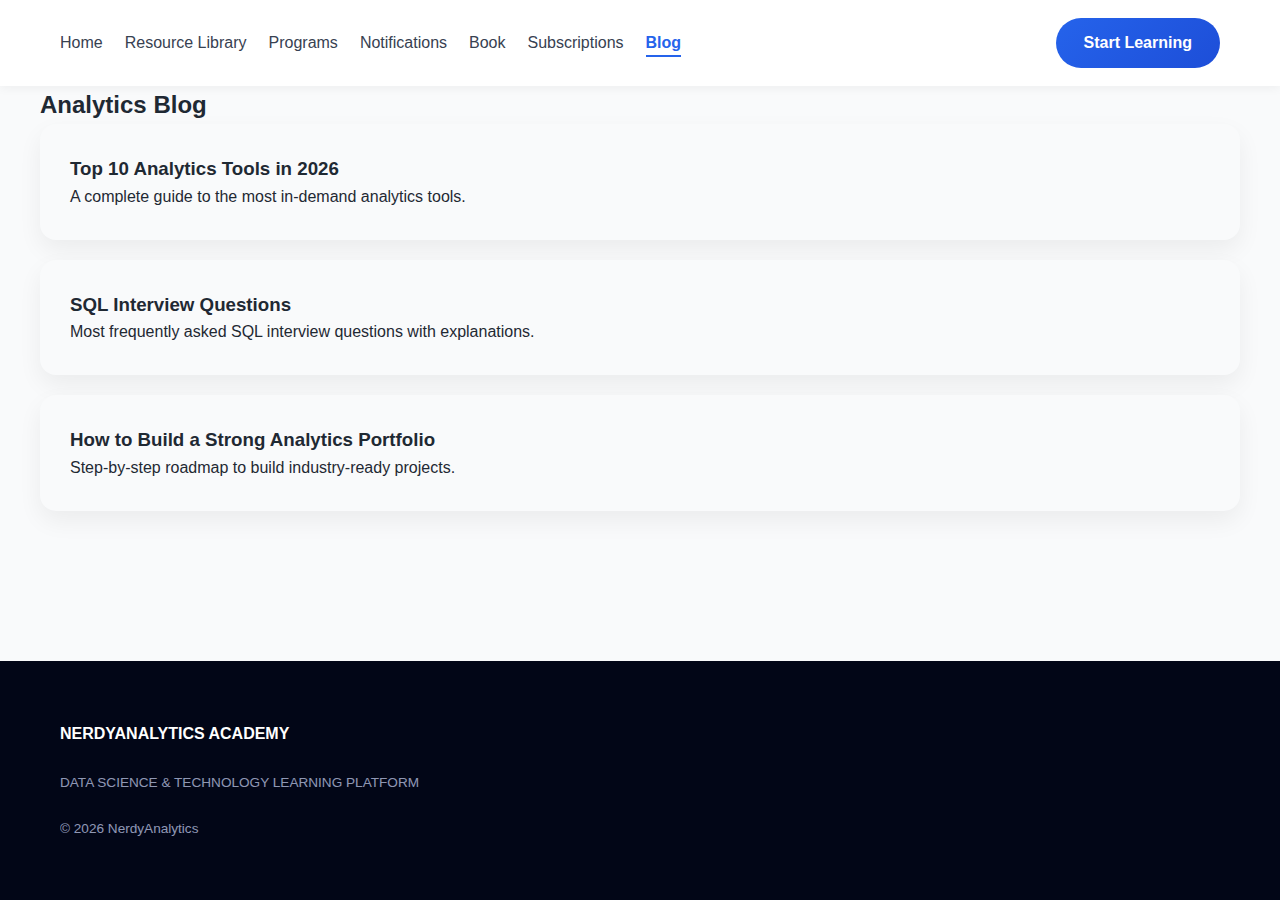
<file: blog.html>
<!DOCTYPE html>
<html lang="en">
<head>
<meta charset="UTF-8">
<meta name="viewport" content="width=device-width, initial-scale=1.0">
<title>Blog | NerdyAnalytics</title>
<link rel="stylesheet" href="styles.css">
</head>

<body>

<header class="site-header">
  <nav class="main-nav">
    <ul>
      <li><a href="index.html">Home</a></li>
      <li><a href="resources.html">Resource Library</a></li>
      <li><a href="programs.html">Programs</a></li>
      <li><a href="notifications.html">Notifications</a></li>
      <li><a href="book.html">Book</a></li>
      <li><a href="subscriptions.html">Subscriptions</a></li>
      <li><a href="blog.html" class="active">Blog</a></li>
    </ul>
    <a class="button primary" href="programs.html">Start Learning</a>
  </nav>
</header>

<main>

<section class="section">
  <div class="container">

    <h2>Analytics Blog</h2>

    <div class="card">
      <h3>Top 10 Analytics Tools in 2026</h3>
      <p>A complete guide to the most in-demand analytics tools.</p>
    </div>

    <div class="card">
      <h3>SQL Interview Questions</h3>
      <p>Most frequently asked SQL interview questions with explanations.</p>
    </div>

    <div class="card">
      <h3>How to Build a Strong Analytics Portfolio</h3>
      <p>Step-by-step roadmap to build industry-ready projects.</p>
    </div>

  </div>
</section>

</main>

<footer class="site-footer">
  <div class="footer-info">
    <h4>NERDYANALYTICS ACADEMY</h4>
    <p>DATA SCIENCE & TECHNOLOGY LEARNING PLATFORM</p>
  </div>
  <p>© 2026 NerdyAnalytics</p>
</footer>

</body>
</html>
</file>
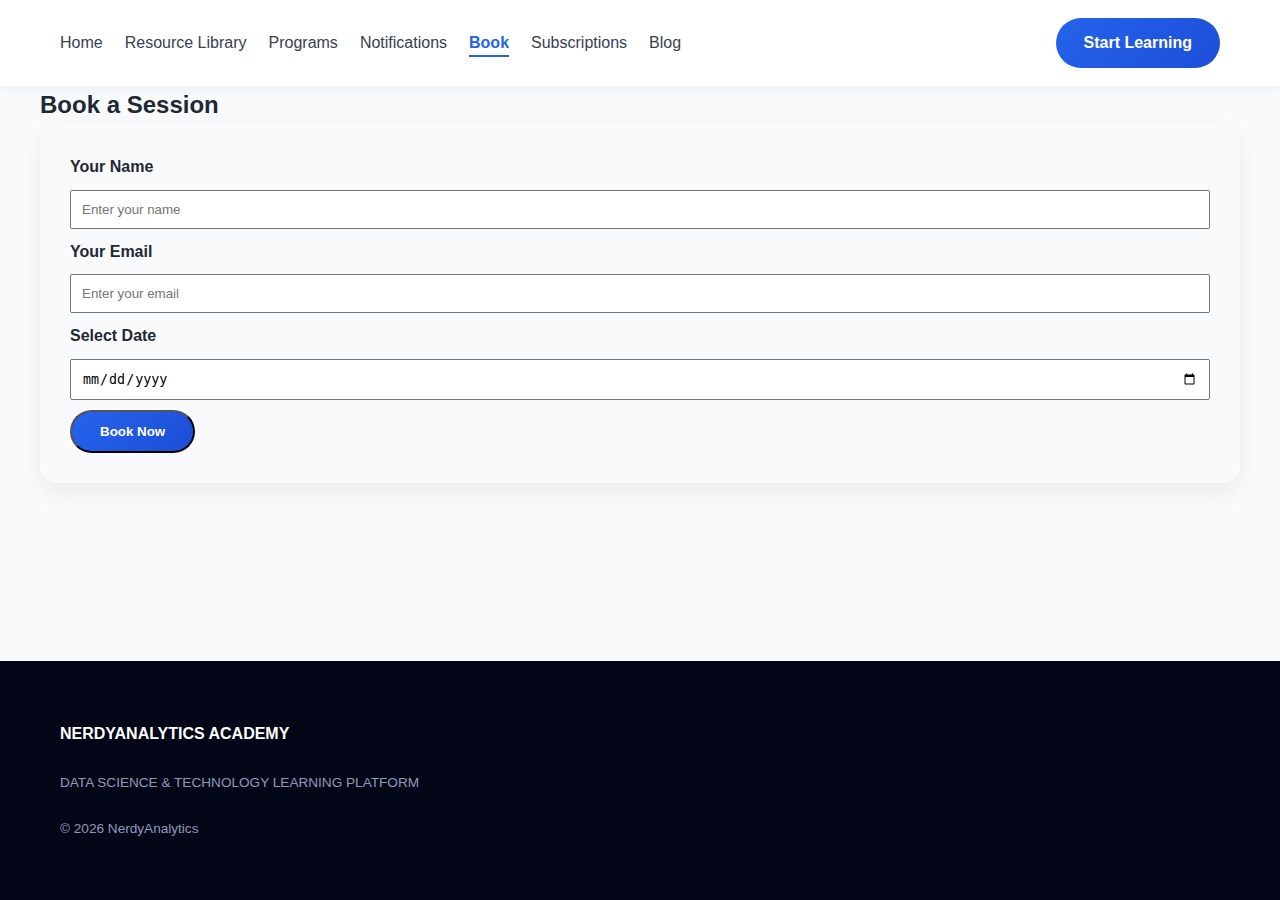
<file: book.html>
<!DOCTYPE html>
<html lang="en">
<head>
<meta charset="UTF-8">
<meta name="viewport" content="width=device-width, initial-scale=1.0">
<title>Book a Session | NerdyAnalytics</title>
<link rel="stylesheet" href="styles.css">
</head>

<body>

<header class="site-header">
  <nav class="main-nav">
    <ul>
      <li><a href="index.html">Home</a></li>
      <li><a href="resources.html">Resource Library</a></li>
      <li><a href="programs.html">Programs</a></li>
      <li><a href="notifications.html">Notifications</a></li>
      <li><a href="book.html" class="active">Book</a></li>
      <li><a href="subscriptions.html">Subscriptions</a></li>
      <li><a href="blog.html">Blog</a></li>
    </ul>
    <a class="button primary" href="programs.html">Start Learning</a>
  </nav>
</header>

<main>

<section class="section">
  <div class="container">

    <h2>Book a Session</h2>

    <div class="card">
      <form>
        <p><strong>Your Name</strong></p>
        <input type="text" placeholder="Enter your name" style="width:100%;padding:10px;margin:10px 0;">

        <p><strong>Your Email</strong></p>
        <input type="email" placeholder="Enter your email" style="width:100%;padding:10px;margin:10px 0;">

        <p><strong>Select Date</strong></p>
        <input type="date" style="width:100%;padding:10px;margin:10px 0;">

        <button class="button primary" type="submit">Book Now</button>
      </form>
    </div>

  </div>
</section>

</main>

<footer class="site-footer">
  <div class="footer-info">
    <h4>NERDYANALYTICS ACADEMY</h4>
    <p>DATA SCIENCE & TECHNOLOGY LEARNING PLATFORM</p>
  </div>
  <p>© 2026 NerdyAnalytics</p>
</footer>

</body>
</html>
</file>
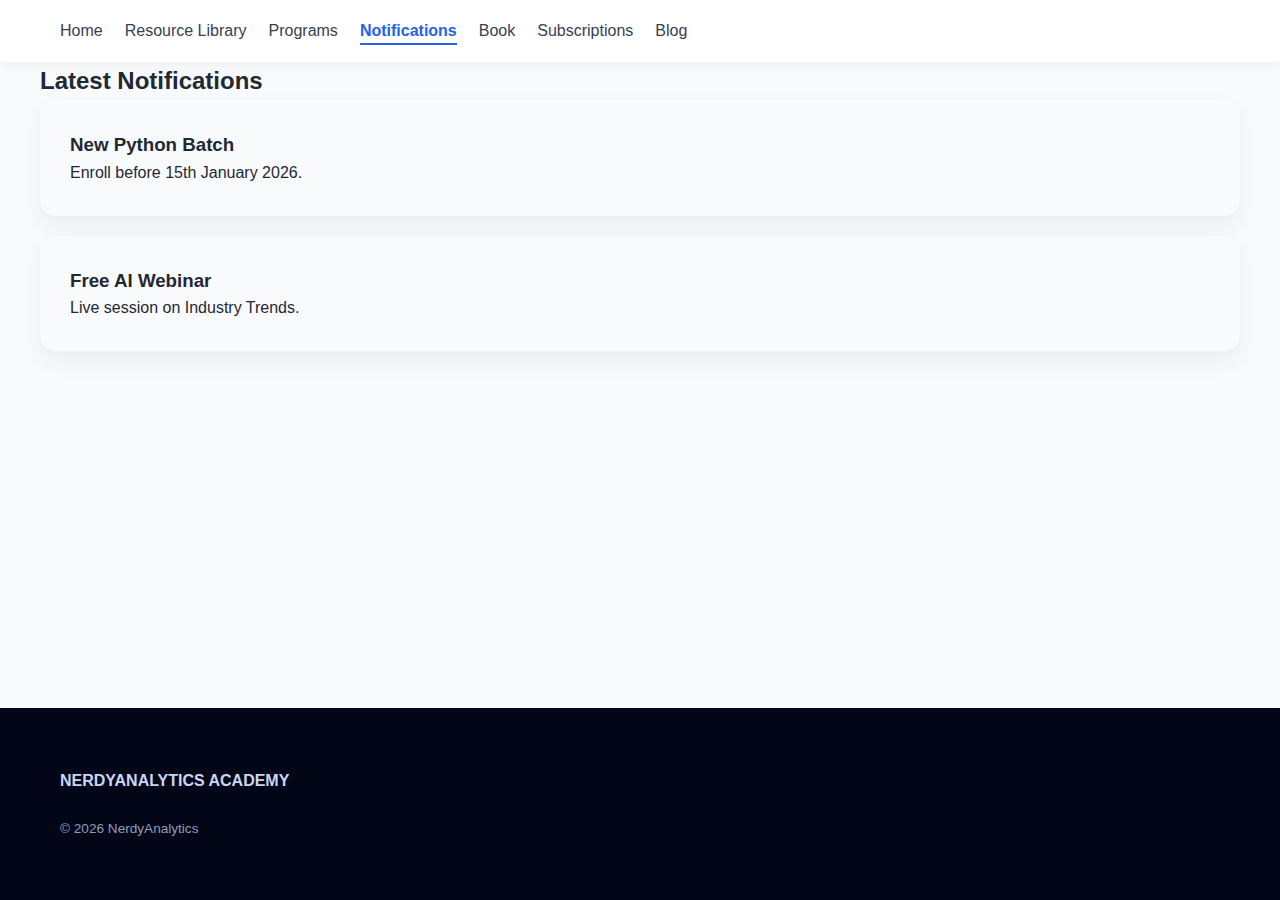
<file: notifications.html>
<!DOCTYPE html>
<html lang="en">
<head>
<meta charset="UTF-8">
<meta name="viewport" content="width=device-width, initial-scale=1.0">
<title>Notifications | NerdyAnalytics</title>
<link rel="stylesheet" href="styles.css">
</head>

<body>

<header class="site-header">
  <div class="container">
    <nav class="main-nav">
      <ul>
        <li><a href="index.html">Home</a></li>
        <li><a href="resources.html">Resource Library</a></li>
        <li><a href="programs.html">Programs</a></li>
        <li><a href="notifications.html" class="active">Notifications</a></li>
        <li><a href="book.html">Book</a></li>
        <li><a href="subscriptions.html">Subscriptions</a></li>
        <li><a href="blog.html">Blog</a></li>
      </ul>
    </nav>
  </div>
</header>

<main>

<section class="section">
  <div class="container">
    <h2>Latest Notifications</h2>

    <div class="card">
      <h3>New Python Batch</h3>
      <p>Enroll before 15th January 2026.</p>
    </div>

    <div class="card">
      <h3>Free AI Webinar</h3>
      <p>Live session on Industry Trends.</p>
    </div>

  </div>
</section>

</main>

<footer class="site-footer">
  <div class="container">
    <h4>NERDYANALYTICS ACADEMY</h4>
    <p>© 2026 NerdyAnalytics</p>
  </div>
</footer>

</body>
</html>
</file>
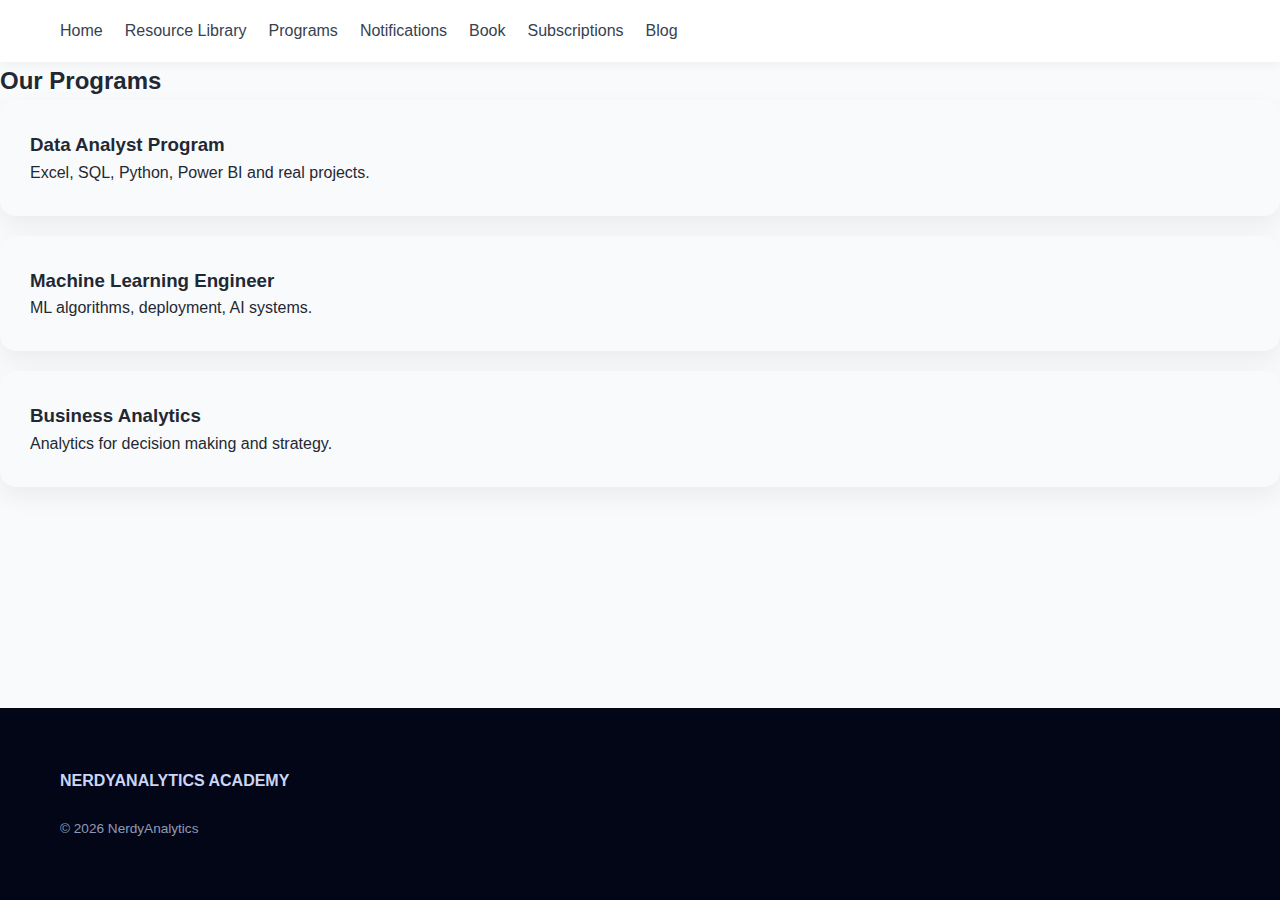
<file: programs.html>
<!DOCTYPE html>
<html>
<head>
<title>Programs | NerdyAnalytics</title>
<link rel="stylesheet" href="styles.css">
</head>
<body>

<header class="site-header">
<nav class="main-nav">
<ul>
<li><a href="index.html">Home</a></li>
<li><a href="resources.html">Resource Library</a></li>
<li><a href="programs.html">Programs</a></li>
<li><a href="notifications.html">Notifications</a></li>
<li><a href="book.html">Book</a></li>
<li><a href="subscriptions.html">Subscriptions</a></li>
<li><a href="blog.html">Blog</a></li>
</ul>
</nav>
</header>

<section class="section">
<h2>Our Programs</h2>
<div class="card-grid">
<div class="card">
<h3>Data Analyst Program</h3>
<p>Excel, SQL, Python, Power BI and real projects.</p>
</div>
<div class="card">
<h3>Machine Learning Engineer</h3>
<p>ML algorithms, deployment, AI systems.</p>
</div>
<div class="card">
<h3>Business Analytics</h3>
<p>Analytics for decision making and strategy.</p>
</div>
</div>
</section>

<footer class="site-footer">
<h4>NERDYANALYTICS ACADEMY</h4>
<p>© 2026 NerdyAnalytics</p>
</footer>

</body>
</html>
</file>
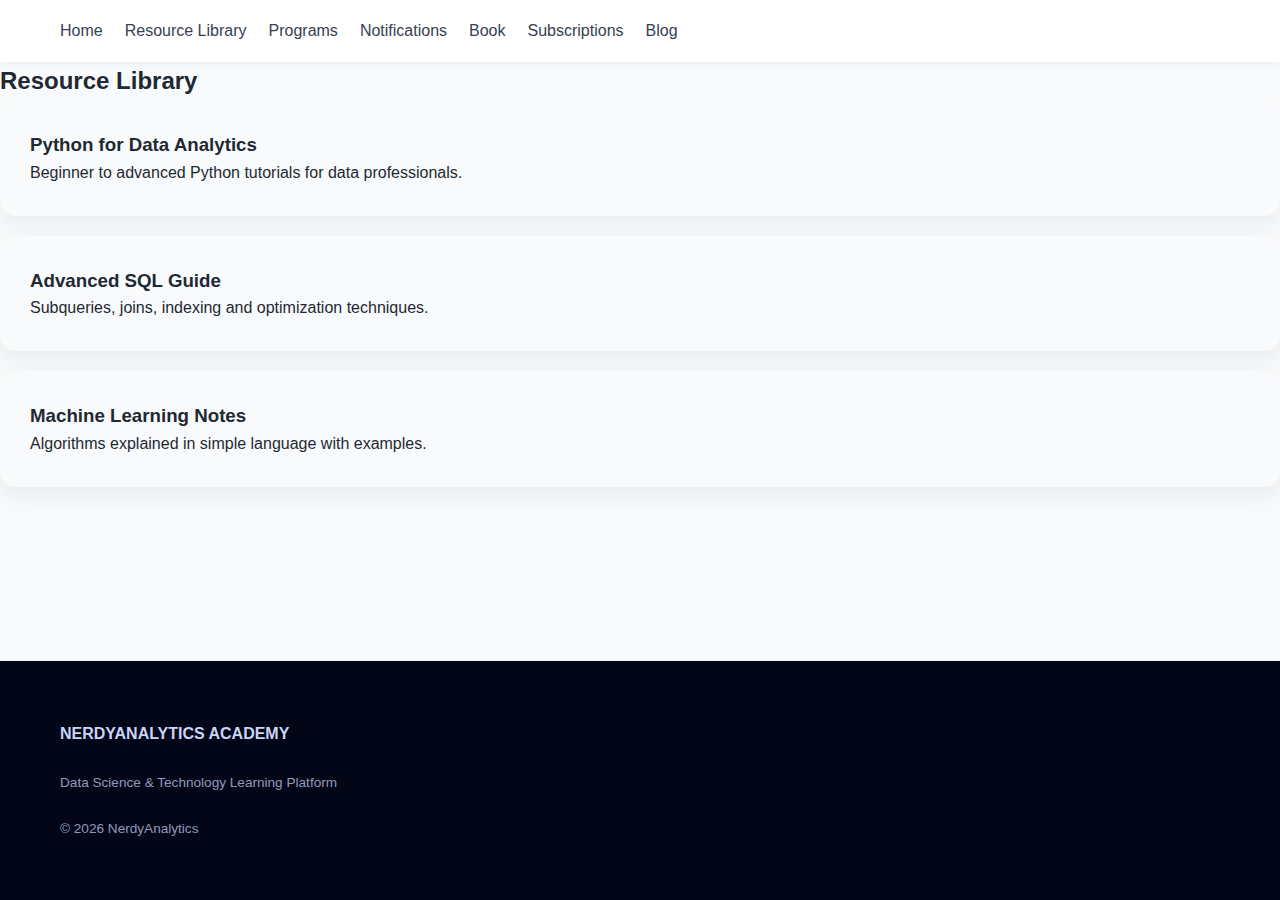
<file: resources.html>
<!DOCTYPE html>
<html lang="en">
<head>
<meta charset="UTF-8">
<meta name="viewport" content="width=device-width, initial-scale=1.0">
<title>Resource Library | NerdyAnalytics</title>
<link rel="stylesheet" href="styles.css">
</head>
<body>

<header class="site-header">
  <nav class="main-nav">
    <ul>
      <li><a href="index.html">Home</a></li>
      <li><a href="resources.html">Resource Library</a></li>
      <li><a href="programs.html">Programs</a></li>
      <li><a href="notifications.html">Notifications</a></li>
      <li><a href="book.html">Book</a></li>
      <li><a href="subscriptions.html">Subscriptions</a></li>
      <li><a href="blog.html">Blog</a></li>
    </ul>
  </nav>
</header>

<section class="section">
  <h2>Resource Library</h2>
  <div class="card-grid">
    <div class="card">
      <h3>Python for Data Analytics</h3>
      <p>Beginner to advanced Python tutorials for data professionals.</p>
    </div>
    <div class="card">
      <h3>Advanced SQL Guide</h3>
      <p>Subqueries, joins, indexing and optimization techniques.</p>
    </div>
    <div class="card">
      <h3>Machine Learning Notes</h3>
      <p>Algorithms explained in simple language with examples.</p>
    </div>
  </div>
</section>

<footer class="site-footer">
  <h4>NERDYANALYTICS ACADEMY</h4>
  <p>Data Science & Technology Learning Platform</p>
  <p>© 2026 NerdyAnalytics</p>
</footer>

</body>
</html>
</file>
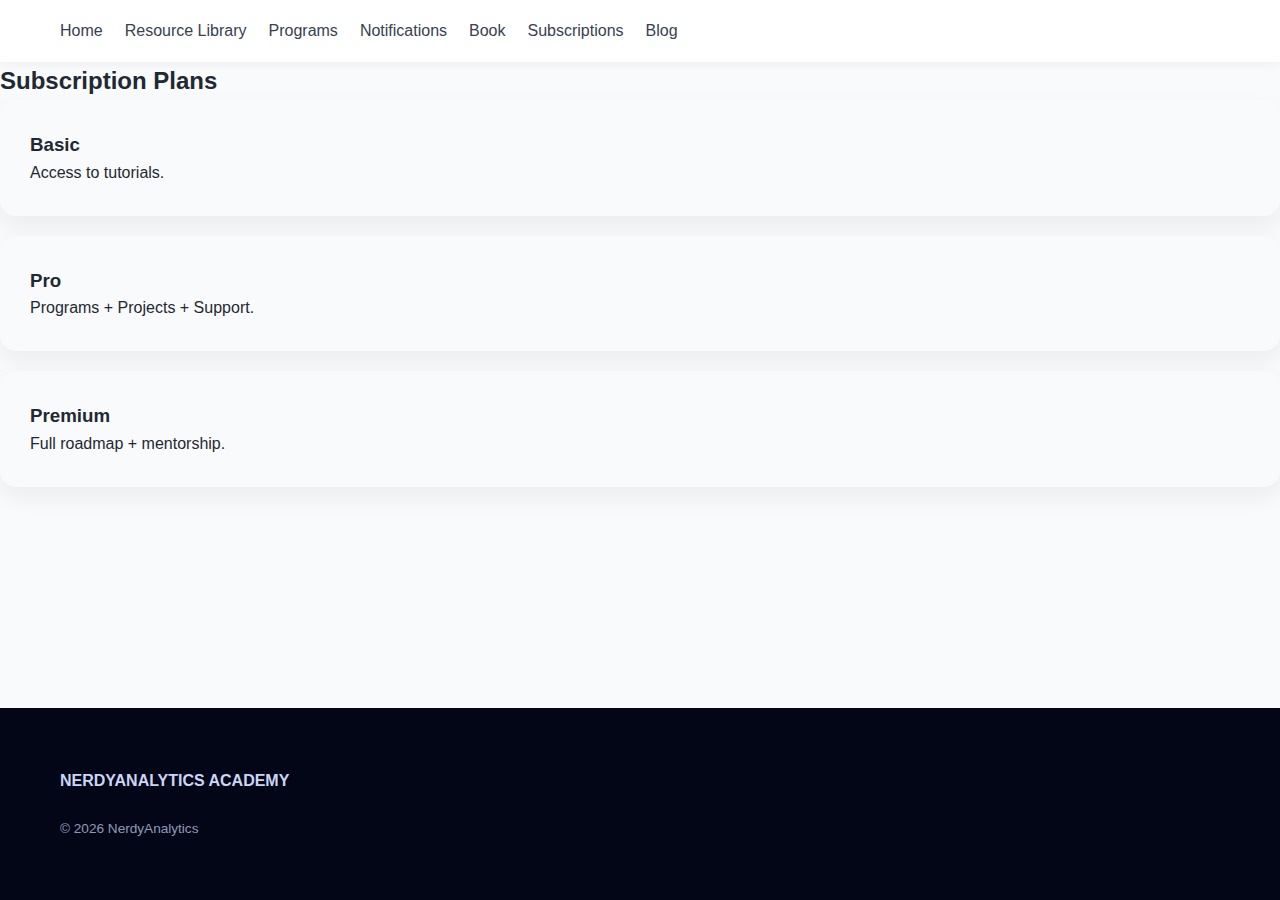
<file: subscriptions.html>
<!DOCTYPE html>
<html>
<head>
<title>Subscriptions | NerdyAnalytics</title>
<link rel="stylesheet" href="styles.css">
</head>
<body>

<header class="site-header">
<nav class="main-nav">
<ul>
<li><a href="index.html">Home</a></li>
<li><a href="resources.html">Resource Library</a></li>
<li><a href="programs.html">Programs</a></li>
<li><a href="notifications.html">Notifications</a></li>
<li><a href="book.html">Book</a></li>
<li><a href="subscriptions.html">Subscriptions</a></li>
<li><a href="blog.html">Blog</a></li>
</ul>
</nav>
</header>

<section class="section">
<h2>Subscription Plans</h2>
<div class="card-grid">
<div class="card">
<h3>Basic</h3>
<p>Access to tutorials.</p>
</div>
<div class="card">
<h3>Pro</h3>
<p>Programs + Projects + Support.</p>
</div>
<div class="card">
<h3>Premium</h3>
<p>Full roadmap + mentorship.</p>
</div>
</div>
</section>

<footer class="site-footer">
<h4>NERDYANALYTICS ACADEMY</h4>
<p>© 2026 NerdyAnalytics</p>
</footer>

</body>
</html>
</file>
<file: styles.css>
/* =========================
   Global Styles
========================= */
* {
    margin: 0;
    padding: 0;
    box-sizing: border-box;
}

/* Sticky Footer Fix */
html, body {
    height: 100%;
}

body {
    font-family: 'Poppins', sans-serif;
    color: #1f2933;
    background-color: #f9fafb;
    line-height: 1.6;
    display: flex;
    flex-direction: column;
}

main {
    flex: 1;
}

a {
    text-decoration: none;
    color: inherit;
}

ul {
    list-style: none;
}

/* Container for alignment (safe addition) */
.container {
    max-width: 1200px;
    margin: auto;
}

/* =========================
   Buttons
========================= */
.button {
    display: inline-block;
    padding: 12px 28px;
    border-radius: 30px;
    font-weight: 600;
    transition: all 0.3s ease;
}

.button.primary {
    background: linear-gradient(135deg, #2563eb, #1d4ed8);
    color: #fff;
}

.button.primary:hover {
    transform: translateY(-2px);
    box-shadow: 0 8px 20px rgba(37, 99, 235, 0.35);
}

.button.large {
    margin-top: 25px;
    font-size: 1rem;
}

/* =========================
   Header & Navigation
========================= */
.site-header {
    background: #ffffff;
    padding: 18px 60px;
    box-shadow: 0 2px 10px rgba(0,0,0,0.05);
    position: sticky;
    top: 0;
    z-index: 100;
}

.main-nav {
    display: flex;
    justify-content: space-between;
    align-items: center;
}

.main-nav ul {
    display: flex;
    gap: 22px;
}

.main-nav ul li a {
    font-weight: 500;
    color: #374151;
    position: relative;
}

.main-nav ul li a:hover {
    color: #2563eb;
}

/* Active Nav Fix */
.main-nav ul li a.active {
    color: #2563eb;
    font-weight: 600;
}

.main-nav ul li a.active::after {
    content: "";
    position: absolute;
    bottom: -6px;
    left: 0;
    width: 100%;
    height: 2px;
    background: #2563eb;
}

/* =========================
   Hero Section
========================= */
.hero-section {
    min-height: 90vh;
    background: linear-gradient(135deg, #0f172a, #1e293b);
    color: #ffffff;
    display: flex;
    flex-direction: column;
    justify-content: center;
    padding: 0 80px;
}

.hero-section h1 {
    font-size: 3rem;
    font-weight: 700;
    max-width: 800px;
}

.hero-section p {
    margin-top: 20px;
    font-size: 1.1rem;
    max-width: 650px;
    opacity: 0.9;
}

/* =========================
   Expertise Section
========================= */
.expertise {
    padding: 80px 60px;
    text-align: center;
    background-color: #ffffff;
}

.expertise h2 {
    font-size: 2.2rem;
    margin-bottom: 15px;
}

.expertise p {
    max-width: 700px;
    margin: auto;
    color: #4b5563;
}

/* =========================
   Features Grid
========================= */
.features-grid {
    padding: 70px 60px;
    display: grid;
    grid-template-columns: repeat(auto-fit, minmax(250px, 1fr));
    gap: 30px;
    background-color: #f1f5f9;
}

.feature {
    background: #ffffff;
    padding: 40px;
    text-align: center;
    border-radius: 16px;
    box-shadow: 0 10px 25px rgba(0,0,0,0.05);
    transition: all 0.3s ease;
}

.feature:hover {
    transform: translateY(-6px);
}

.feature h3 {
    font-size: 1.3rem;
    color: #1e3a8a;
}

/* =========================
   Tutorials / Cards
========================= */
.content-list {
    padding: 80px 60px;
    display: grid;
    grid-template-columns: repeat(auto-fit, minmax(280px, 1fr));
    gap: 35px;
    background-color: #ffffff;
}

.card {
    background: #f9fafb;
    padding: 30px;
    border-radius: 16px;
    box-shadow: 0 10px 25px rgba(0,0,0,0.06);
    transition: all 0.3s ease;
    margin-bottom: 20px;
}

.card:hover {
    transform: translateY(-6px);
}

.card span {
    font-size: 0.85rem;
    color: #2563eb;
    font-weight: 600;
}

.card h4 {
    margin: 15px 0;
    font-size: 1.15rem;
}

.card a {
    font-weight: 600;
    color: #1d4ed8;
}

/* =========================
   Call To Action
========================= */
.cta-subscribe {
    padding: 80px 60px;
    background: linear-gradient(135deg, #2563eb, #1e40af);
    text-align: center;
    color: #ffffff;
}

.cta-subscribe h2 {
    font-size: 2.2rem;
}

.cta-subscribe p {
    margin: 12px 0 25px;
}

.cta-subscribe form {
    display: flex;
    justify-content: center;
    gap: 12px;
    flex-wrap: wrap;
}

.cta-subscribe input {
    padding: 12px 18px;
    border-radius: 30px;
    border: none;
    min-width: 260px;
    outline: none;
}

.cta-subscribe button {
    padding: 12px 30px;
    border-radius: 30px;
    border: none;
    background: #ffffff;
    color: #1e40af;
    font-weight: 700;
    cursor: pointer;
}

/* =========================
   Footer
========================= */
.site-footer {
    background: #020617;
    color: #cbd5f5;
    padding: 60px;
    margin-top: auto;
}

.footer-info h4 {
    color: #ffffff;
}

.footer-nav {
    margin: 20px 0;
}

.footer-nav a {
    margin-right: 20px;
    font-size: 0.9rem;
}

.social-links a img {
    width: 22px;
    margin-right: 14px;
    filter: invert(1);
}

.site-footer p {
    margin-top: 25px;
    font-size: 0.85rem;
    opacity: 0.7;
}

/* =========================
   Responsive
========================= */
@media (max-width: 768px) {
    .hero-section {
        padding: 60px 30px;
    }

    .hero-section h1 {
        font-size: 2.2rem;
    }

    .site-header {
        padding: 18px 30px;
    }
}
</file>
